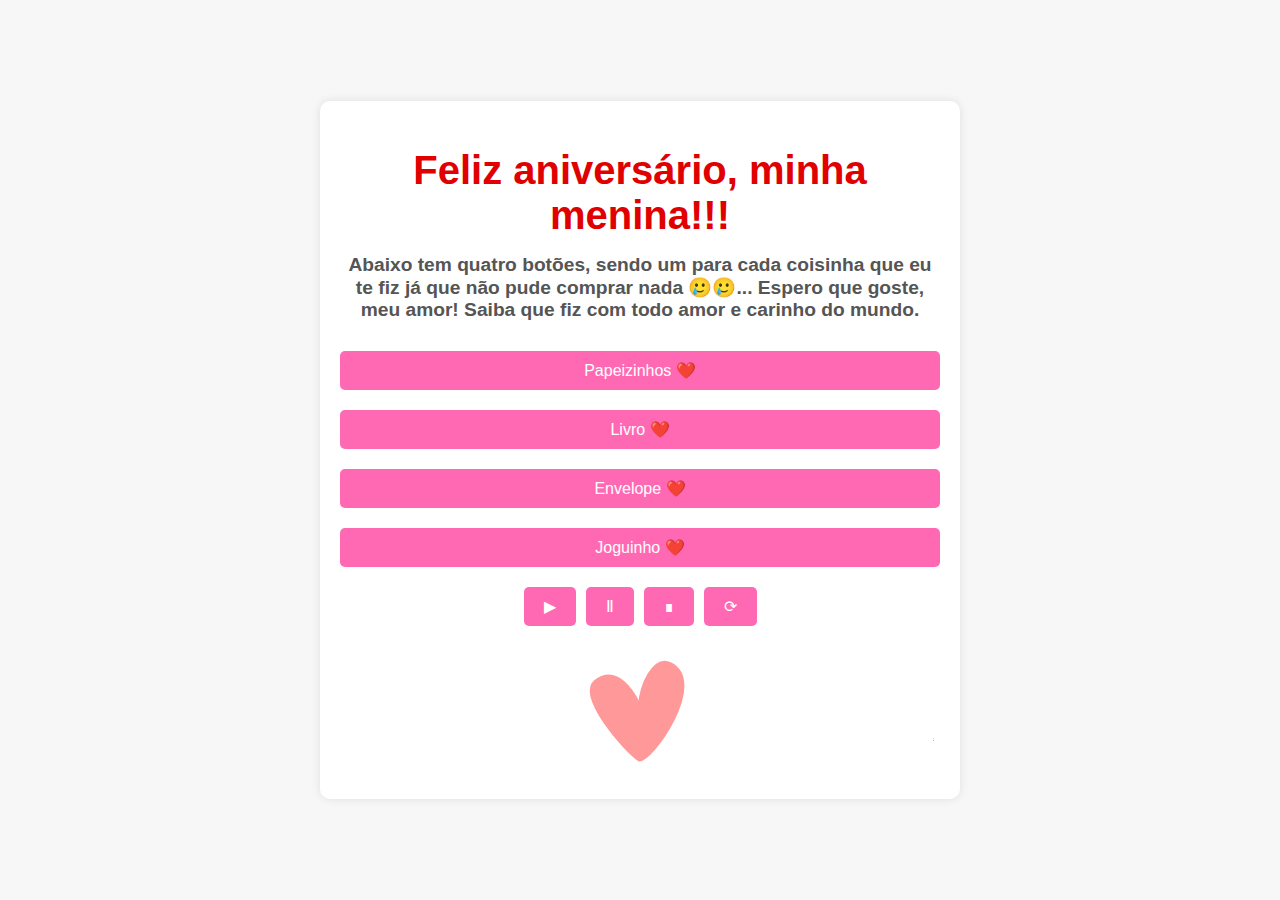
<file: index.html>
<!DOCTYPE html>
<html lang="pt-BR">

<head>
    <meta charset="UTF-8">
    <meta name="viewport" content="width=device-width, initial-scale=1.0">
    <link rel="stylesheet" href="styles.css">
    <title>Feliz Aniversário, Minha Menina!</title>
</head>

<body>
    <div class="container">
        <header>
            <h1>Feliz aniversário, minha menina!!!</h1>
            <h2>Abaixo tem quatro botões, sendo um para cada coisinha que eu te fiz já que não pude comprar nada
                🥲🥲...
                Espero que goste, meu amor! Saiba que fiz com todo amor e carinho do mundo.</h2>
        </header>
        <main>
            <div class="button-container">
                <a href="papeis.html" class="love-button">Papeizinhos ❤️</a>
                <a href="livro.html" class="gift-button">Livro ❤️</a>
                <a href="envelope.html" class="surprise-button">Envelope ❤️</a>
                <a href="aladdin.html" class="surprise-button">Joguinho ❤️</a>
            </div>
            <div class="music-controls">
                <button onclick="playMusic()">▶</button>
                <button onclick="pauseMusic()">Ⅱ</button>
                <button onclick="stopMusic()">∎</button>
                <button onclick="restartMusic()">⟳</button>
            </div>
        </main>
        <svg xmlns="http://www.w3.org/2000/svg" id="svg5" version="1.1" viewBox="0 0 502.98 108.61">
            <path id="heart"
                d="M213.35 29.43c19.41-15.19 33.68 10.86 37.73 18.82-.28-13.61 11.64-40.98 25.94-34.01 32.3 15.74-15.88 83.8-26.4 81.76-13.24-9-51.35-53.3-37.27-66.57Z"
                style="fill:#ff9999;stroke:#ff9999;stroke-width:1.5;stroke-linecap:butt;stroke-linejoin:miter;stroke-miterlimit:4;stroke-dasharray:none;stroke-opacity:1" />
            <path pathLength="1" id="line"
                d="M5.32 78.13c.96-.01 5-8.5 5.54-8.54.58-.05 6.1 8.51 7.1 8.51 3.66 0 9.29.06 10.71.05 2.53-.01 4.82-72.88 4.82-72.88l4.76 97.28 3.97-24.45 20.45-.22C64 77.86 77.1 63.66 78.36 63.8c1.31.15 6.68 14.08 7.94 14.07 2.3-.03 33.32.04 35.76.02.96 0 5-8.5 5.53-8.53.59-.05 6.1 8.51 7.1 8.5 3.66 0 9.3.07 10.72.06 2.53-.02 4.81-72.89 4.81-72.89l4.77 97.28 3.97-24.44s83.34-3.33 74.69 7.67c-8.65 11-45.3-42.94-31.65-53.58 25.6-19.96 49.96 36.94 40.26 36.5-12.2-.53 1.8-62.32 23.41-51.7 32.24 15.86-17.56 84.92-26.4 81.77-5.73-2.05-.68-21.68 31.4-26.58 26.65-6.42 29.5 2.35 52.62 7.11 2.53-.02 4.82-72.89 4.82-72.89l4.76 97.28 3.97-24.44 20.45-.22c1.31-.02 14.41-14.22 15.68-14.07 1.32.15 6.7 14.08 7.95 14.07 2.29-.03 33.32.04 35.76.02.95 0 5-8.5 5.53-8.54.58-.04 6.1 8.52 7.1 8.52 3.66 0 9.3.06 10.72.05 2.53-.02 4.81-72.89 4.81-72.89l4.77 97.28 3.97-24.44 20.45-.23c1.31-.01 14.4-14.22 15.68-14.07 1.32.16 6.69 14.09 7.94 14.07" />
        </svg>
        <audio id="background-music" src="vejo-enfim-a-luz-brilhar-de-enrolados-video-oficial (mp3cut.net).mp3"
            loop></audio>
    </div>

    <script>
        const music = document.getElementById("background-music");

        function playMusic() {
            music.play();
        }

        function pauseMusic() {
            music.pause();
        }

        function stopMusic() {
            music.pause();
            music.currentTime = 0;
        }

        function restartMusic() {
            music.currentTime = 0;
            music.play();
        }
    </script>
</body>

</html>
</file>
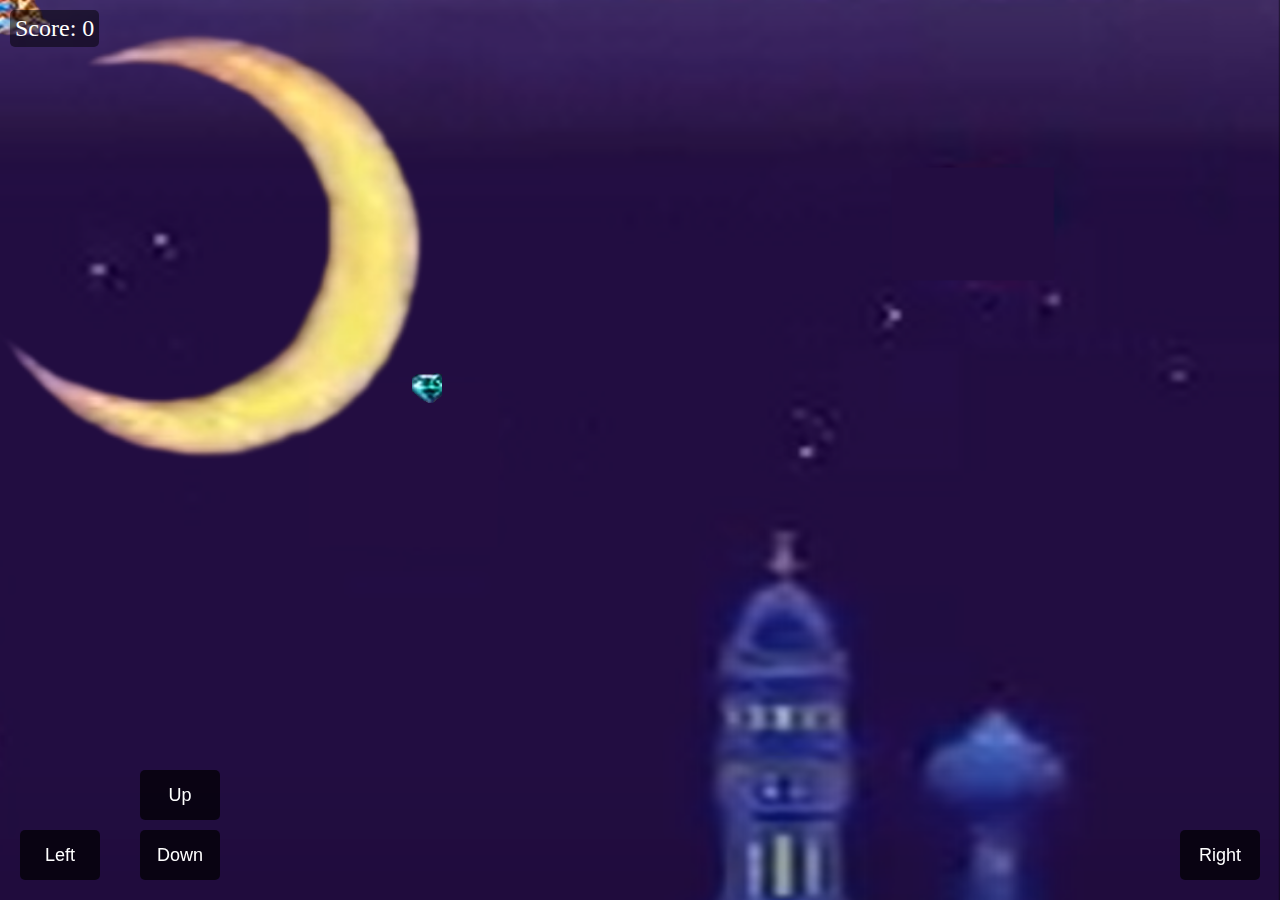
<file: aladdin.html>
<!DOCTYPE html>
<html lang="en">

<head>
    <meta charset="UTF-8">
    <meta name="viewport" content="width=device-width, initial-scale=1.0">
    <title>Aladdin Game</title>
    <link rel="stylesheet" href="stylesal.css">
</head>

<body>
    <div class="game-container" id="tudo">
        <div class="aladdin"></div>
        <div class="diamond"></div>
        <div id='score-display' class="score-display">Score: 0</div>
    </div>
    <button id="move-left" class="control-button">Left</button>
    <button id="move-right" class="control-button">Right</button>
    <button id="move-up" class="control-button">Up</button>
    <button id="move-down" class="control-button">Down</button>

    <audio id="background-music" src="disney-musicas-para-casamento (mp3cut.net).mp3" loop></audio>

    <script src="scriptal.js"></script>
</body>

</html>
</file>
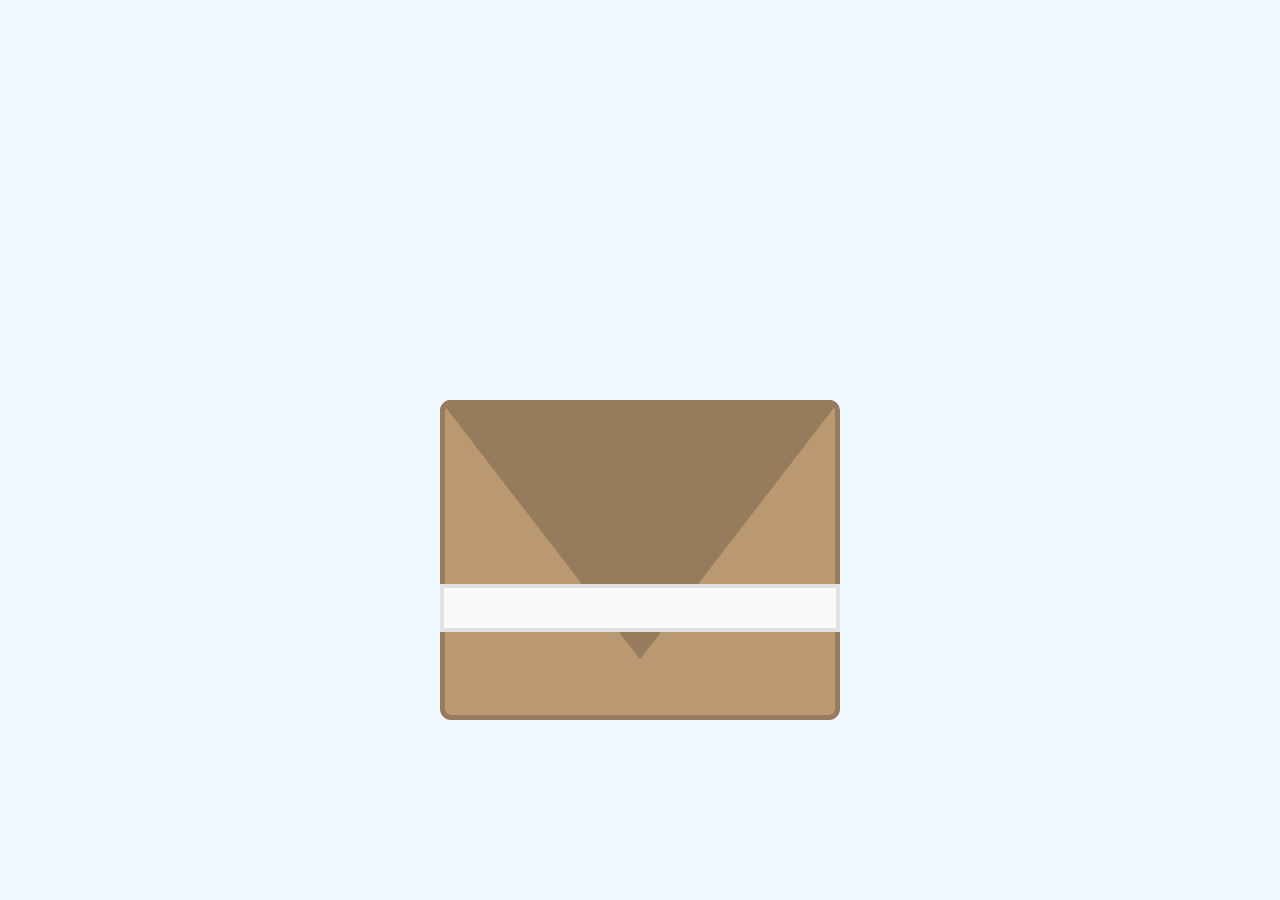
<file: envelope.html>
<!DOCTYPE html>
<html lang="en">

<head>
  <meta charset="UTF-8">
  <meta name="viewport" content="width=device-width, initial-scale=1.0">
  <title>Envelope. ❤️</title>
  <link rel="stylesheet" href="stylese.css">
</head>

<body class="scissors">
  <div class="envelop">
    <div class="envelop__front-paper"></div>
    <div class="envelop__back-paper"></div>
    <div class="envelop__up-paper js-up-paper"></div>
    <div class="envelop__sticker js-sticker"></div>
    <div class="envelop__false-sticker"></div>
    <div class="envelop__content js-envelop-content">
      <div class="love-notes">
        <div class="note js-note">
          <div class="note__text">
            <p>Oiiii, minha princesa!! Feliz aniversáriooooo!!! É sempre uma alegria poder acordar e
              saber que tenho você ao meu lado e sentir que isso será para sempre magnífico. Quero te dizer que sou
              muito grato por te ter na minha vida e quero que saiba o quanto eu amo você!!</p>
          </div>
        </div>
        <div class="note js-note">
          <div class="note__text">
            <p>Você é a melhor coisa que me aconteceu, obrigado por me escolher todos os dias. Saiba que você é a mulher
              que eu quero formar uma família. É a mulher que eu quero que envelheça ao meu lado. Te prometo continuar
              te amando independentemente de qualquer briga ou desentendimento que tivermos, nos momentos bons e ruins,
              e em todas as circunstâncias, prometo te amar sempre!</p>
            <p>Eu te amo muito, meu amor!! Não esqueça disso nunca!! &hearts;.</p>
          </div>
        </div>
        <div class="note js-note">
          <div class="note__text">
            <p>Feliz int idade = 20; idade+=1 de vida, meu amor! Queria te falar que se eu pudesse eu te daria o mundo,
              mas
              enquanto ainda eu nao posso, queria te dar esse simples presente, meu bem. Saiba que ele foi feito com
              muito amor e carinho (mais do que você possa imaginar).</p>
          </div>
        </div>
        <div class="note js-note">
          <div class="note__text">
            <p>#include stdio.h
              <br>
              int main() {
              <br>
              int respirar = 1;
              <br>
              while (1) {<br>
              printf("O tanto que eu te amo é %d\n", respirar);
              respirar++;
              }
              <br>
              return 0;
              }
            </p>
          </div>
        </div>
      </div>
    </div>
  </div>
  <script src="scripte.js"></script>
</body>

</html>
</file>
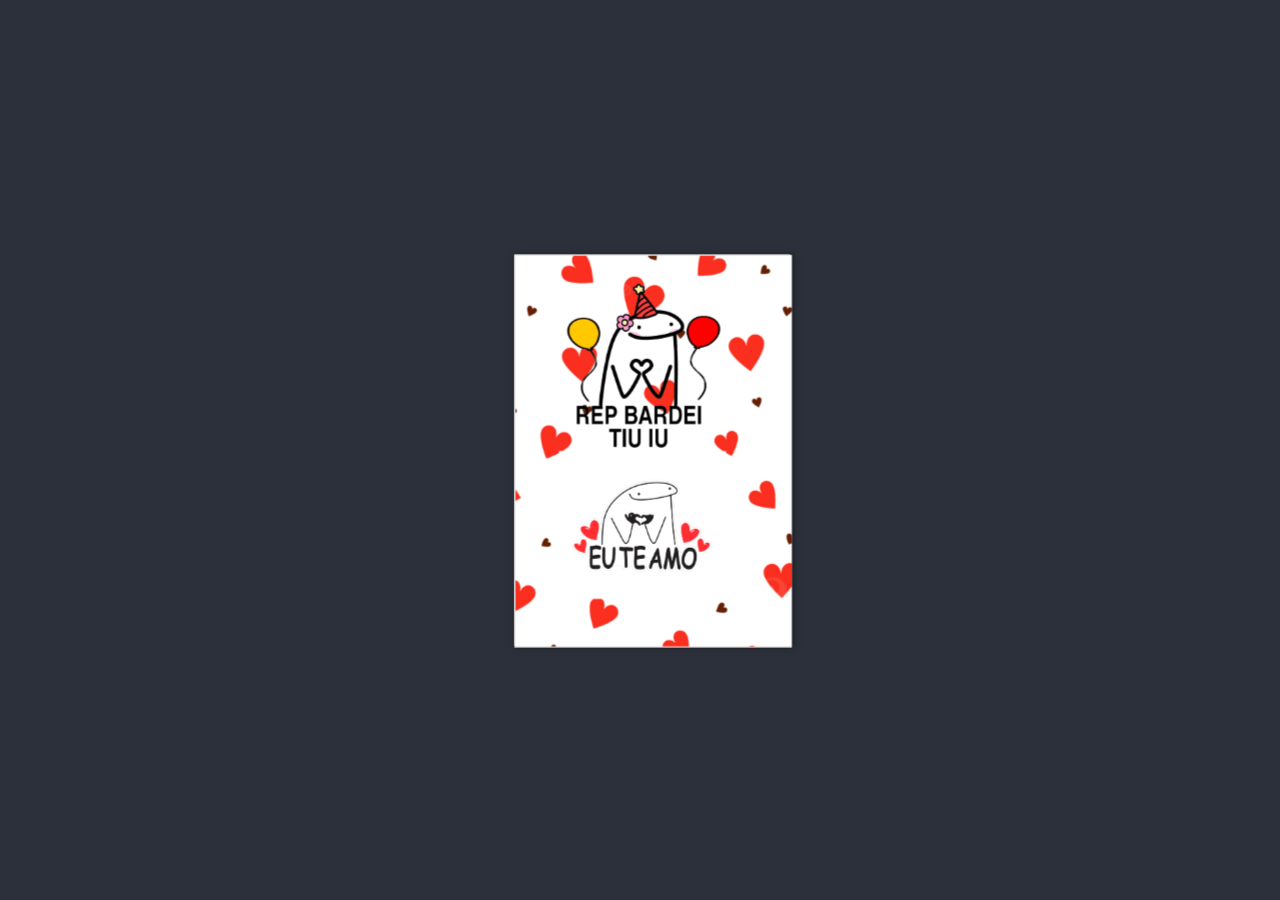
<file: livro.html>
<!DOCTYPE html>
<html lang="en">

<head>
    <meta charset="UTF-8">
    <meta name="viewport" content="width=device-width, initial-scale=1.0">
    <title>Livro. ❤️</title>
    <link rel="stylesheet" href="stylesl.css">
</head>

<body>
    <div class="envelope">
    </div>
    <div class="card">
        <div class="back"></div>
        <div class="front">
            <div class="f-box">
                <img src="Design sem nome (1).png" alt="">
            </div>
        </div>
        <div class="text-container">
            <p>
                Feliz aniversário, meu amor!!! Que essa data se repita muitas e muitas vezes (com você ao meu lado) e
                que papai do céu possa te ajudar sempre a conquistar teus objetivos e metas. Quero que tu saiba que
                idependente de qualquer coisa eu vou estar aqui ao teu lado para te ajudar e apoiar. Te agradeço por
                cada conselho e apoio que tu me deu. Prometo que sempre vai ser eu e você, meu amor!! Os dias são sempre
                melhores do teu lado e cada coisa pequena, se torna grande e especial contigo. I LOVE YOU SOOOOOO
                MUCH!!!!!!! ❤️❤️
            </p>
        </div>
    </div>
</body>

</html>
</file>
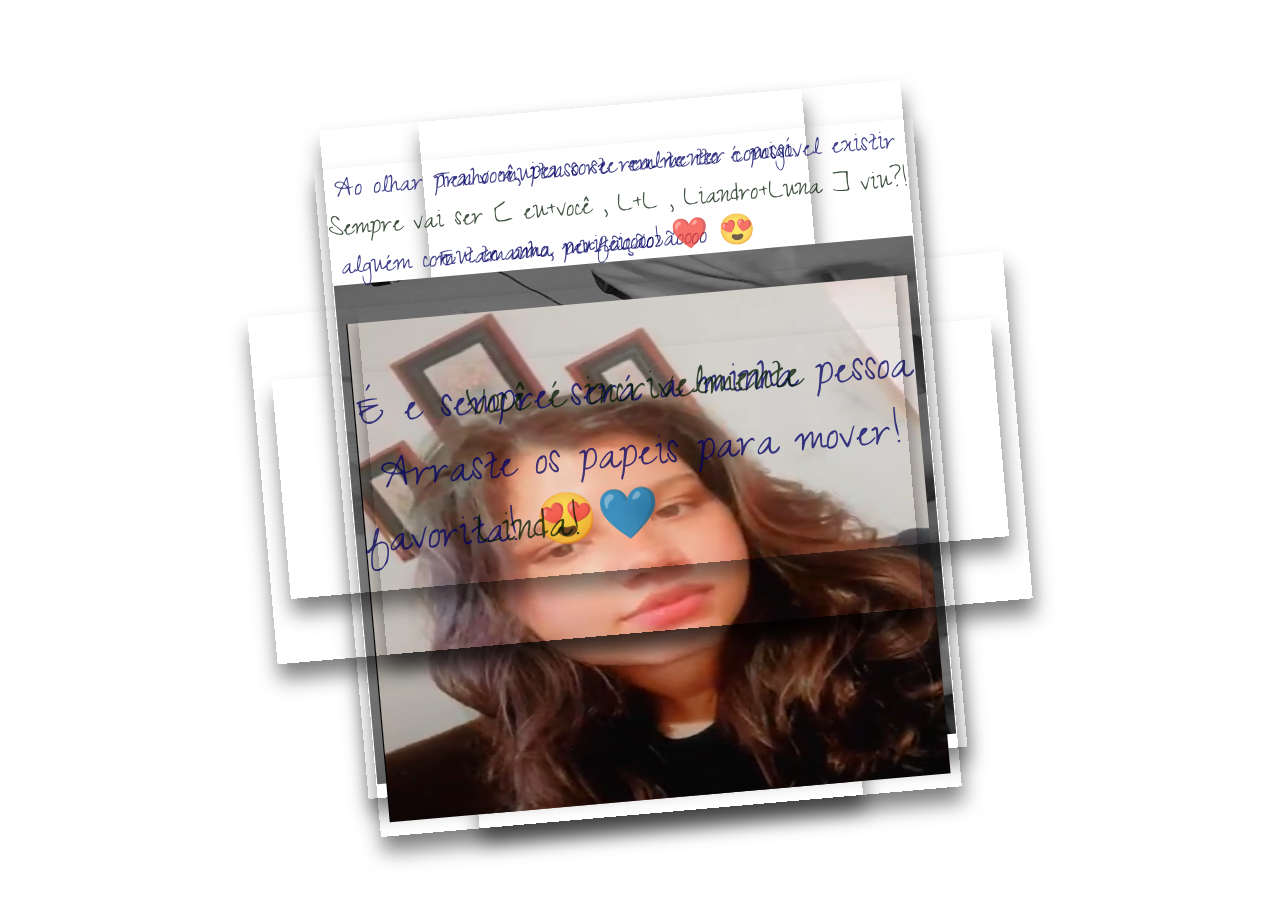
<file: papeis.html>
<!DOCTYPE html>
<html lang="en">

<head>
    <meta charset="UTF-8">
    <title>Papeiszinhos ❤️</title>
    <link rel='stylesheet'
        href='https://fonts.googleapis.com/css2?family=Short+Stack&amp;family=Homemade+Apple&amp;display=swap'>
    <link rel="stylesheet" href="stylesp.css">
</head>

<body>
    <div class="paper heart">
        <p>Feliz aniversário!!!!</p>
    </div>
    <div class="paper image">
        <p> Tenho muita sorte em te ter comigo.</p>
        <p>Eu te amo, muitãoooozãoooo 😍 </p>
        <img src="Captura de tela 2024-07-11 190857.png" />
    </div>
    <div class="paper image">
        <p>Sempre vai ser [ eu+você , L+L , Liandro+Luna ] viu?!</p>
        <img src="IMG-20220227-WA0011.jpg" width="200px" height="500px" />
    </div>
    <div class="paper image">
        <p>Ao olhar pra você, penso se realmente é possível existir </p>
        <p> alguém com tamanha perfeição! ❤️ </p>
        <img src="Captura de tela 2024-07-11 190814.png" />
    </div>
    <div class="paper">
        <p class="p1"> É e sempre será a minha pessoa</p>
        <p class="p1">favorita! 😍</p>
    </div>
    <div class="paper">
        <p class="p1">Você é incrivelmente </p>
        <p class="p1">Linda! <span style="color: red !important;">❤️</span></p>
    </div>
    <div class="paper">
        <p class="p1">Arraste os papeis para mover!</p>
    </div>
    <script src="scriptp.js"></script>
</body>

</html>
</file>
<file: styles.css>
body {
    font-family: Arial, sans-serif;
    background-color: #f7f7f7;
    display: flex;
    justify-content: center;
    align-items: center;
    height: 100vh;
    margin: 0;
}

.container {
    text-align: center;
    padding: 20px;
    background-color: #fff;
    border-radius: 10px;
    box-shadow: 0 0 10px rgba(0, 0, 0, 0.1);
    max-width: 600px;
}

header h1 {
    font-size: 2.5rem;
    color: #e00000;
    margin-bottom: 10px;
}

header h2 {
    font-size: 1.2rem;
    color: #555;
    margin-bottom: 30px;
}

.button-container {
    display: flex;
    justify-content: center;
    gap: 20px;
    margin-bottom: 20px;
    flex-direction: column;
}

.button-container a {
    display: inline-block;
    padding: 10px 20px;
    background-color: #ff69b4;
    color: #fff;
    text-decoration: none;
    font-size: 1rem;
    border-radius: 5px;
    transition: background-color 0.3s ease;
}

.button-container a:hover {
    background-color: #d3468e;
}

.music-controls {
    display: flex;
    justify-content: center;
    gap: 10px;
    margin-bottom: 20px;
}

.music-controls button {
    padding: 10px 20px;
    background-color: #ff69b4;
    color: #fff;
    border: none;
    border-radius: 5px;
    cursor: pointer;
    font-size: 1rem;
    transition: background-color 0.3s ease;
}

.music-controls button:hover {
    background-color: #d3468e;
}

svg {
    overflow: visible;
}

svg path#line {
    fill: none;
    stroke: #e00000;
    stroke-width: 2;
    stroke-linecap: butt;
    stroke-linejoin: round;
    stroke-miterlimit: 4;
    stroke-dasharray: none;
    stroke-opacity: 1;
    stroke-dasharray: 1;
    stroke-dashoffset: 1;
    animation: dash 4s linear infinite;
}

svg path#heart {
    transform-origin: 50% 50%;
    animation: blink 4s linear infinite;
}

@keyframes dash {
    0% {
        stroke-dashoffset: 1;
    }

    80% {
        stroke-dashoffset: 0;
    }

    100% {
        stroke-dashoffset: 0;
    }
}

@keyframes blink {
    0% {
        opacity: 0;
        transform: scale(0);
    }

    60% {
        opacity: 0;
        transform: scale(0);
    }

    70% {
        opacity: 1;
        transform: scale(1.2);
    }

    75% {
        opacity: 1;
        transform: scale(1.0);
    }

    80% {
        opacity: 1;
        transform: scale(1.2);
    }

    85% {
        opacity: 1;
        transform: scale(1.0);
    }

    100% {
        opacity: 0;
        transform: scale(1.0);
    }
}

@media (max-width: 360px) {
    .button-container {
        display: flex;
        justify-content: center;
        gap: 20px;
        margin-bottom: 20px;
        flex-direction: column;
    }
}
</file>
<file: stylesal.css>
/* Base styles */
body,
html {
    margin: 0;
    padding: 0;
    overflow: hidden;
    height: 100vh;
    width: 100vw;
    background: url('Design\ sem\ nome.png') repeat;
    background-size: 100%;
}

.game-container {
    position: relative;
    width: 100%;
    height: 100%;
    overflow: hidden;
}

.aladdin {
    position: absolute;
    width: 100px;
    height: 100px;
    background: url('aladdin.png') no-repeat center/cover;
    transform: translate(-50%, -50%);
    z-index: 1;
}

.diamond {
    position: absolute;
    width: 30px;
    height: 30px;
    background: url('imagem_2024-07-18_153512029-removebg-preview.png') no-repeat center/cover;
    z-index: 2;
}

.score-display {
    position: absolute;
    top: 10px;
    left: 10px;
    font-size: 24px;
    color: white;
    background: rgba(0, 0, 0, 0.5);
    padding: 5px;
    border-radius: 5px;
    z-index: 3;
}

/* Style for control buttons */
.control-button {
    position: fixed;
    bottom: 20px;
    width: 80px;
    height: 50px;
    font-size: 18px;
    background-color: rgba(0, 0, 0, 0.7);
    color: white;
    border: none;
    border-radius: 5px;
    cursor: pointer;
    z-index: 10;
    display: none;
    /* Hidden by default */
}

#move-left {
    left: 20px;
}

#move-right {
    right: 20px;
}

/* Style for up and down control buttons */
#move-up {
    bottom: 80px;
    /* Adjust position as needed */
    left: 140px;
}

#move-down {
    bottom: 20px;
    /* Adjust position as needed */
    left: 140px;
}

/* Show control buttons on small screens */
@media (max-width: 360px) {
    .control-button {
        display: block;
    }

    body,
    html {
        background-size: cover;
    }

    .novo-score {
        font-family: Arial, sans-serif;
        background-color: #f7f7f7;
        display: flex;
        justify-content: center;
        align-items: center;
        height: 100vh;
        width: 100vw;
        position: relative;
        overflow: hidden;
        padding: 10px;
    }

    .parag {
        text-align: center;
        color: black;
        box-shadow: 0 0 10px rgba(0, 0, 0, 0.1);
        max-width: 100%;
        padding: 5px;
        font-size: x-small;
        z-index: 1;
        position: relative;
    }

    .parag2 {
        text-align: center;
        color: black;
        box-shadow: 0 0 10px rgba(0, 0, 0, 0.1);
        max-width: 100%;
        padding: 5px;
        font-size: xx-small;
        z-index: 1;
        position: relative;
        top: 150px;
    }

    .novo-score video {
        position: fixed;
        top: 10px;
        right: 10px;
        width: auto;
        height: 25%;
        z-index: 0;
    }
}

/* Adjustments for larger screens */
@media (min-width: 361px) and (max-width: 720px) {
    .control-button {
        display: block;
    }

    body,
    html {
        background-size: cover;
    }

    .novo-score {
        font-family: Arial, sans-serif;
        background-color: #f7f7f7;
        display: flex;
        justify-content: center;
        align-items: center;
        height: 100vh;
        width: 100vw;
        position: relative;
        overflow: hidden;
        padding: 10px;
    }

    .parag {
        text-align: center;
        color: black;
        box-shadow: 0 0 10px rgba(0, 0, 0, 0.1);
        max-width: 100%;
        padding: 5px;
        font-size: small;
        z-index: 1;
        position: relative;
    }

    .parag2 {
        text-align: center;
        color: black;
        box-shadow: 0 0 10px rgba(0, 0, 0, 0.1);
        max-width: 100%;
        padding: 5px;
        font-size: x-small;
        z-index: 1;
        position: relative;
        top: 150px;
    }

    .novo-score video {
        position: fixed;
        top: 10px;
        right: 2px;
        width: auto;
        height: 45%;
        z-index: 0;
    }
}

@media (min-width: 721px) {
    .control-button {
        display: block;
    }

    body,
    html {
        background-size: cover;
    }

    .novo-score {
        font-family: Arial, sans-serif;
        background-color: #f7f7f7;
        display: flex;
        justify-content: center;
        align-items: center;
        height: 100vh;
        width: 100vw;
        position: relative;
        overflow: hidden;
        padding: 10px;
    }

    .parag {
        text-align: center;
        color: black;
        box-shadow: 0 0 10px rgba(0, 0, 0, 0.1);
        max-width: 100%;
        padding: 10px;
        font-size: medium;
        z-index: 1;
        position: relative;
    }

    .parag2 {
        text-align: center;
        color: black;
        box-shadow: 0 0 10px rgba(0, 0, 0, 0.1);
        max-width: 100%;
        padding: 10px;
        font-size: small;
        z-index: 1;
        position: relative;
        top: 150px;
    }

    .novo-score video {
        position: fixed;
        top: 10px;
        right: 10px;
        width: auto;
        height: 30%;
        z-index: 0;
    }
}
</file>
<file: stylese.css>
:root {
    --bg: #F0F8FF;
    --tab-bg: #f9f9f9;
    --f-color: #ba9872;
    --s-color: #967b5c;
    --t-color: #a38564;
    --fo-color: #f9f9f9;
    --fi-color: #e2e2e2;
}

* {
    padding: 0;
    margin: 0;
    box-sizing: border-box;
}

html,
body {
    height: 100%;
}

body {
    width: 100%;
    background-color: var(--bg);
    font-size: 20px;
    display: flex;
    justify-content: center;
    align-items: center;
}

@media (max-height: 500px) {
    body {
        margin: 25% 0 25% 0;
    }
}

.envelop {
    width: 15rem;
    height: 10rem;
    position: absolute;
    left: 0;
    right: 0;
    margin: auto;
}

@media (min-width: 400px) and (max-width: 600px) {
    .envelop {
        width: 20rem;
        height: 15rem;
    }
}

@media (min-width: 600px) {
    .envelop {
        width: 25rem;
        height: 20rem;
    }
}

@media (min-width: 600px) and (min-height: 600px) {
    .envelop {
        bottom: 20%;
    }
}

.envelop__front-paper,
.envelop__back-paper,
.envelop__up-paper,
.envelop__content {
    width: 100%;
    height: 100%;
    bottom: 0;
    left: 0;
}

.envelop__front-paper {
    position: absolute;
    border-radius: 0.7rem;
    border: 0.35rem solid var(--s-color);
    background-color: var(--f-color);
    clip-path: polygon(100% 0%, 50% 70%, 0% 0%, 0% 100%, 100% 100%);
    z-index: 300;
}

.envelop__back-paper {
    position: absolute;
    border-radius: 0.7rem;
    background-color: var(--s-color);
    clip-path: polygon(0% 0%, 100% 0%, 90% 100%, 0% 90%);
    z-index: 100;
}

.envelop__up-paper {
    position: relative;
    border-radius: 0.7rem;
    background-color: var(--s-color);
    z-index: 400;
    clip-path: polygon(0% 0%, 100% 0%, 50% 81%);
}

.envelop__sticker,
.envelop__false-sticker {
    background-color: var(--fo-color);
    border: 0.3rem solid var(--fi-color);
    background-size: 2rem;
    background-position: center;
}

.envelop__sticker {
    width: 100%;
    height: 20%;
    position: absolute;
    margin: auto;
    top: 30%;
    left: 0;
    bottom: 0;
    right: 0;
    z-index: 400;
    background-image: url("https://www.freepnglogos.com/uploads/heart-png/emoji-heart-33.png");
}

@media (max-width: 400px) {
    .envelop__sticker {
        background-size: 1.2rem;
    }
}

@media (min-width: 600px) {
    .envelop__sticker {
        height: 15%;
    }
}

.envelop__false-sticker {
    width: 20%;
    height: 20%;
    position: absolute;
    margin: auto;
    top: 30%;
    left: 80%;
    bottom: 0;
    right: 0;
    z-index: 300;
    background-image: url("https://www.freepnglogos.com/uploads/heart-png/emoji-heart-33.png");
}

@media (max-width: 400px) {
    .envelop__false-sticker {
        background-size: 1.2rem;
    }
}

@media (min-width: 600px) {
    .envelop__false-sticker {
        height: 15%;
    }
}

.envelop__content {
    position: absolute;
    z-index: 200;
}

.love-notes {
    width: 100%;
    height: 100%;
    display: flex;
    flex-direction: column;
    align-items: center;
}

.note {
    width: 95%;
    height: 30%;
    background-color: var(--tab-bg);
    position: absolute;
    overflow: hidden;
    transition: height 0.5s, opacity 0.25s;
    box-shadow: 0px 0px 5px 0px rgba(0, 0, 0, 0.75);
}

.note:nth-child(1) {
    bottom: 65%;
}

.note:nth-child(2) {
    bottom: 50%;
}

.note:nth-child(3) {
    bottom: 30%;
}

.note:nth-child(4) {
    bottom: 10%;
}

@media (min-width: 400px) {
    .note:nth-child(4) {
        bottom: 10%;
    }
}

@media (min-width: 600px) {
    .note:nth-child(4) {
        bottom: 15%;
    }
}

.note:nth-child(4) .note__text {
    background-color: #f0f0f0;
    color: #333;
    border: 2px solid #ccc;
    box-shadow: 0 0 5px rgba(0, 0, 0, 0.1);
    border-radius: 8px;
    padding: 10px;
}

.note:hover {
    cursor: pointer;
    height: 45%;
}

.note__text {
    font-family: "Sofia";
    padding: 1rem;
}

.note__text p {
    font-size: 0.9rem;
    margin-bottom: 1rem;
    text-align: center;
}

@media (min-width: 300px) and (max-width: 600px) {
    .note__text p {
        font-size: 1.025rem;
    }
}

@media (min-width: 600px) {
    .note__text p {
        font-size: 1.15rem;
    }
}

.scissors {
    cursor: url("https://i.postimg.cc/GtLCdKxR/sisors.png"), pointer;
}

.scissors:active {
    cursor: url("https://i.postimg.cc/GtXQ7WPZ/pngwing-com.png"), pointer;
}

.cursor {
    cursor: pointer;
}

.envelop__sticker,
.envelop__false-sticker {
    background-color: var(--fo-color);
    border: 0.3rem solid var(--fi-color);
    background-size: 2rem;
    background-position: center;
    transition: opacity 0.5s;
}
</file>
<file: stylesl.css>
html,
body {
    overflow: hidden;
    width: 100%;
    height: 100%;
}

body {
    display: flex;
    margin: auto;
    background-image: url(https://assets.codepen.io/4927073/Group2.png), url(https://assets.codepen.io/4927073/Background6.png);
    background-image: url(https://assets.codepen.io/4927073/Group2.png), linear-gradient(33deg, #edf2f7, #edf2f7);
    background-image: url(https://assets.codepen.io/4927073/Group2.png), linear-gradient(33deg, #2c303a, #2c303a);
    background-size: cover;
    background-position: 50% 50%;
}

.envelope {
    content: url(https://assets.codepen.io/4927073/Envelope3.png);
    width: 430px;
    position: absolute;
    left: 18%;
    top: 3%;
    filter: drop-shadow(1.5px 0.75px 1.75px #4d4d4d);
}

.card {
    position: relative;
    width: 262px;
    height: 372px;
    margin: auto;
    box-shadow: inset 5px 0px 15px 0px rgba(0, 0, 0, 0.1),
        3px 0px 3px -2px rgba(0, 0, 0, 0.3);
    background-color: #fffffa;
    transform: scale(1.05);
    left: 12px;
}

.front {
    position: absolute;
    width: 100%;
    height: 100%;
    margin: -10px 0px 0px -10px;
    margin: auto;
    border: 1px solid #e0e0db;
    backface-visibility: hidden;
    background-color: #e8e6e3;
    background-size: contain;
    transform-style: preserve-3d;
    transform-origin: 0% 50%;
    transform: perspective(800px) rotateY(0deg);
    transition: all 1s ease-in-out;
    filter: saturate(1.125) brightness(1.0125);
}

.card:hover .front {
    transform: perspective(800px) rotateY(-170deg);
    background-color: rgb(205, 205, 205);
}

.card:hover .back {
    transform: perspective(800px) rotateY(-170deg);
    box-shadow: 7px 0px 2px 0px rgba(0, 0, 0, 0.3),
        inset 2px 0px 15px 0px rgba(0, 0, 0, 0.1);
    background-color: #fffffa;
}

.back {
    position: absolute;
    width: 100%;
    height: 100%;
    margin: -10px 0px 0px -10px;
    margin: auto;
    backface-visibility: visible;
    filter: drop-shadow(2px 2px 4px rgba(0, 0, 0, 0.25));
    box-shadow: inset 5px 0px 15px 0px rgba(0, 0, 0, 0.1),
        3px 0px 3px 1px rgba(0, 0, 0, 0.3);
    transform-style: preserve-3d;
    transform-origin: 0% 50%;
    transform: perspective(800px) rotateY(0deg);
    transition: all 1s ease-in-out;
    background-color: #fff;
}

.text-container {
    width: 80%;
    height: 80%;
    margin: auto;
    display: flex;
    justify-content: center;
    align-items: center;
    font-family: Roboto;
    color: #000000;
    margin-top: 35px;
}

.f-box {
    width: 100%;
    height: 100%;
    margin: auto;
    background-color: transparent;
    box-shadow: 0 2px rgba(0, 0, 0, 0.1);
    text-align: center;
}

.f-box img {
    margin-top: 0px;
    height: 100%;
    width: auto;
}




@media (max-width: 360px) {
    .envelope {
        width: 380px;
    }

    .card {
        height: 330px;
        width: 230px;
    }

    .text-container {
        width: 100%;
        height: 100%;
        margin: auto;
        display: flex;
        justify-content: center;
        align-items: center;
        font-family: Roboto;
        color: #000000;
    }
}
</file>
<file: stylesp.css>
@import url('https://fonts.googleapis.com/css2?family=Zeyada&display=swap');

body {
    height: 100vh;
    display: flex;
    align-items: center;
    justify-content: center;
    background-size: 1000px;
    background-image: url("https://www.psdgraphics.com/wp-content/uploads/2022/01/white-math-paper-texture.jpg");
    background-position: center center;
}

.paper {
    background-image: url("https://i0.wp.com/textures.world/wp-content/uploads/2018/10/2-Millimeter-Paper-Background-copy.jpg?ssl=1");
    background-size: 500px;
    background-position: center center;
    padding: 20px 100px;
    transform: rotateZ(-5deg);
    box-shadow: 1px 15px 20px 0px rgba(0, 0, 0, 0.5);
    position: absolute;
}

.paper.heart {
    position: relative;
    width: 200px;
    height: 200px;
    padding: 0;
    border-radius: 50%;
}

.paper.image {
    padding: 10px;
}

.paper.image p {
    font-size: 30px;
}

img {
    max-height: 500px;
    width: 100%;
    user-select: none;
}

.paper.heart::after {
    content: "";
    background-image: url('https://cdn.pixabay.com/photo/2016/03/31/19/25/cartoon-1294994__340.png');
    width: 100%;
    height: 100%;
    position: absolute;
    top: 0;
    left: 0;
    background-size: 150px;
    background-position: center center;
    background-repeat: no-repeat;
    opacity: 0.6;
}

.paper.red {
    filter: hue-rotate(90deg);
}

.paper:nth-of-type(3n) {
    background-position: left top;
}

.paper:nth-of-type(3n) {
    filter: hue-rotate(200deg);
}

p {
    font-family: 'Zeyada';
    font-size: 50px;
    color: rgb(0, 0, 100);
    opacity: 0.75;
    user-select: none;

}
</file>
